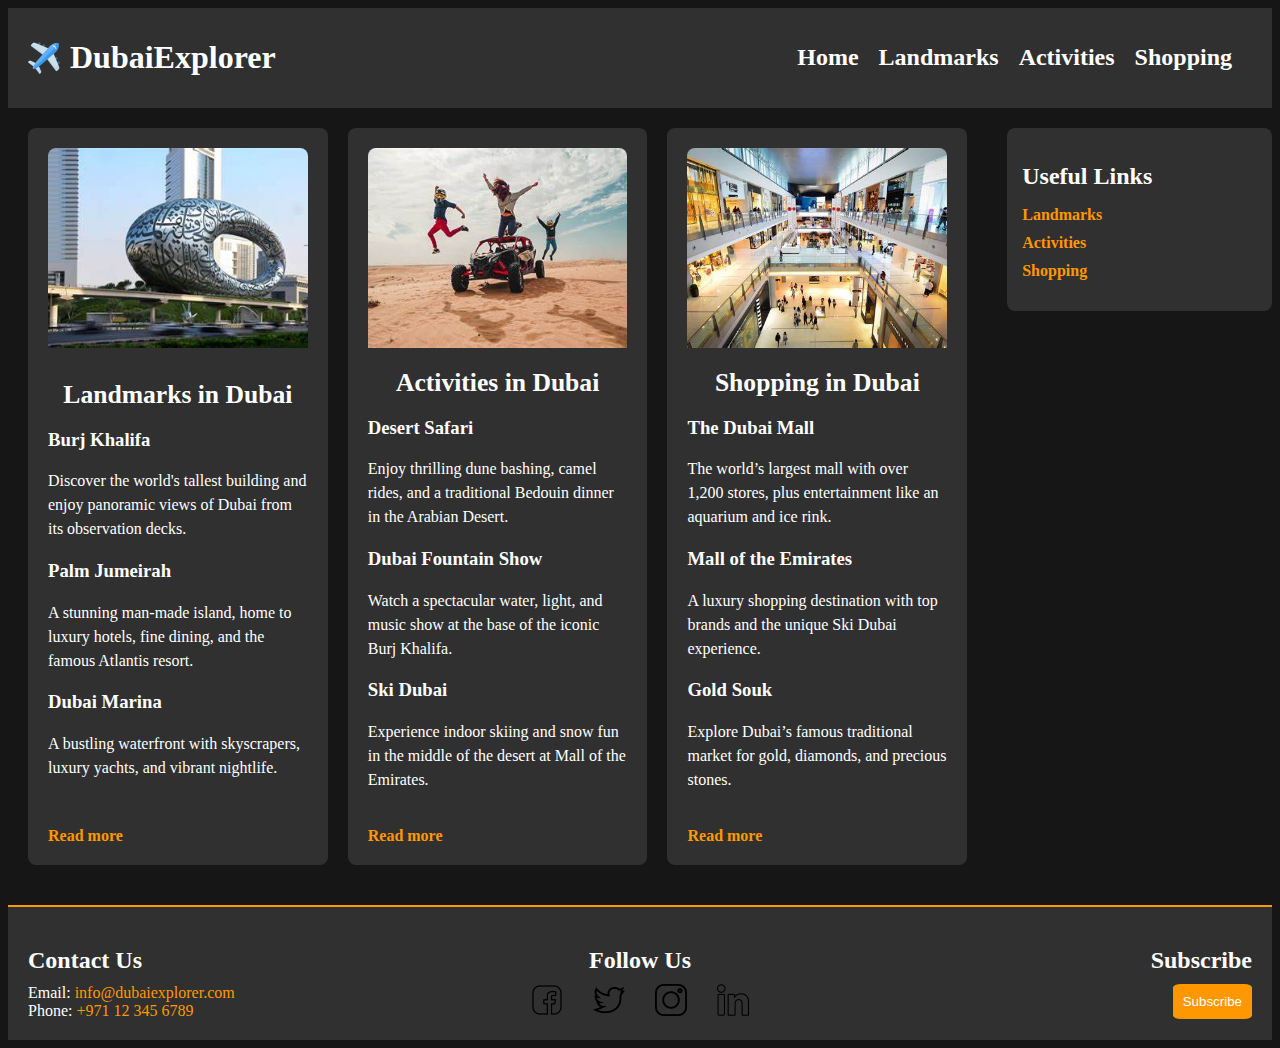
<file: index.html>
<!DOCTYPE html>
<html lang="en">
<head>
    <meta charset="UTF-8">
    <meta name="viewport" content="width=device-width, initial-scale=1.0">
    <title>Places to Go in Dubai</title>
    <link rel="stylesheet" href="./assets/CSS/style.css">
</head>
<body>
    <!-- Header -->
    <header>
        <div class="logo">
            <img src="./assets/images/plane.png" alt="Logo" />
            <h1>DubaiExplorer</h1>
        </div>
        <nav>
            <ul>
                <li><a href="index.html">Home</a></li>
                <li><a href="landmarks.html">Landmarks</a></li>
                <li><a href="activities.html">Activities</a></li>
                <li><a href="shopping.html">Shopping</a></li>
            </ul>
        </nav>
    </header>
    <main class="main-content">
        <section class="cards">
            <div class="card">
                <img src="./assets/images/landmark_background.jpg" alt="Image 1" />
                <section class="landmarks">
                    <h2>Landmarks in Dubai</h2>
                    <ul>
                        <li>
                            <h3>Burj Khalifa</h3>
                            <p>Discover the world's tallest building and enjoy panoramic views of Dubai from its observation decks.</p>
                        </li>
                        <li>
                            <h3>Palm Jumeirah</h3>
                            <p>A stunning man-made island, home to luxury hotels, fine dining, and the famous Atlantis resort.</p>
                        </li>
                        <li>
                            <h3>Dubai Marina</h3>
                            <p>A bustling waterfront with skyscrapers, luxury yachts, and vibrant nightlife.</p>
                        </li>
                    </ul>
                </section>
                <a href="landmarks.html">Read more</a>
            </div>
            <div class="card">
                <img src="./assets/images/activities_background.jpg" alt="Image 2" />
                <section class="activities">
                    <h2>Activities in Dubai</h2>
                    <ul>
                        <li>
                            <h3>Desert Safari</h3>
                            <p>Enjoy thrilling dune bashing, camel rides, and a traditional Bedouin dinner in the Arabian Desert.</p>
                        </li>
                        <li>
                            <h3>Dubai Fountain Show</h3>
                            <p>Watch a spectacular water, light, and music show at the base of the iconic Burj Khalifa.</p>
                        </li>
                        <li>
                            <h3>Ski Dubai</h3>
                            <p>Experience indoor skiing and snow fun in the middle of the desert at Mall of the Emirates.</p>
                        </li>
                    </ul>
                </section>
                <a href="activities.html">Read more</a>
            </div>
            <div class="card">
                <img src="./assets/images/shopping_background.jpg" alt="Image 3" />
                <section class="shopping">
                    <h2>Shopping in Dubai</h2>
                    <ul>
                        <li>
                            <h3>The Dubai Mall</h3>
                            <p>The world’s largest mall with over 1,200 stores, plus entertainment like an aquarium and ice rink.</p>
                        </li>
                        <li>
                            <h3>Mall of the Emirates</h3>
                            <p>A luxury shopping destination with top brands and the unique Ski Dubai experience.</p>
                        </li>
                        <li>
                            <h3>Gold Souk</h3>
                            <p>Explore Dubai’s famous traditional market for gold, diamonds, and precious stones.</p>
                        </li>
                    </ul>
                </section>
                <a href="shopping.html">Read more</a>
            </div>
        </section>
    
        <aside class="sidebar">
            <h2>Useful Links</h2>
            <ul>
                <li><a href="https://www.destguides.com/united-arab-emirates/dubai/dubai/famous-landmarks-dubai">Landmarks</a></li>
                <li><a href="https://www.viator.com/Dubai-tourism/d828-r3785125036-s42124283?m=33953&supag=3785125036&supsc=kwd-19618142972&supai=77378268630104&supdv=c&supnt=nt:o&suplp=154645&supli=154645&supti=kwd-19618142972&tsem=true&supci=kwd-19618142972&supkw=activities%20in%20dubai&msclkid=a63c5022f3021ccf24433724e0fdb493">Activities</a></li>
                <li><a href="https://www.tripadvisor.com/Attractions-g295424-Activities-c26-Dubai_Emirate_of_Dubai.html">Shopping</a></li>
            </ul>
        </aside>
    </main>         
    <footer class="footer">
        <div class="footer-section contact-us">
            <h2>Contact Us</h2>
            <p>Email: <a href="mailto:info@dubaiexplorer.com">info@dubaiexplorer.com</a></p>
            <p>Phone: <a href="tel:+971123456789">+971 12 345 6789</a></p>
        </div>
        <div class="footer-section social-media">
            <h2>Follow Us</h2>
            <ul>
                <li><a href="#" aria-label="Facebook"><img src="./assets/images/facebook.png" alt="Facebook" /></a></li>
                <li><a href="#" aria-label="Twitter"><img src="./assets/images/twitter.png" alt="Twitter" /></a></li>
                <li><a href="#" aria-label="Instagram"><img src="./assets/images/instagram.png" alt="Instagram" /></a></li>
                <li><a href="#" aria-label="LinkedIn"><img src="./assets/images/linkedin.png" alt="LinkedIn" /></a></li>
            </ul>
        </div>
        <div class="footer-section subscribe">
            <h2>Subscribe</h2>
            <form>  
                <button type="submit">Subscribe</button>
            </form>
        </div>
    </footer>
</body>
</html>
</file>
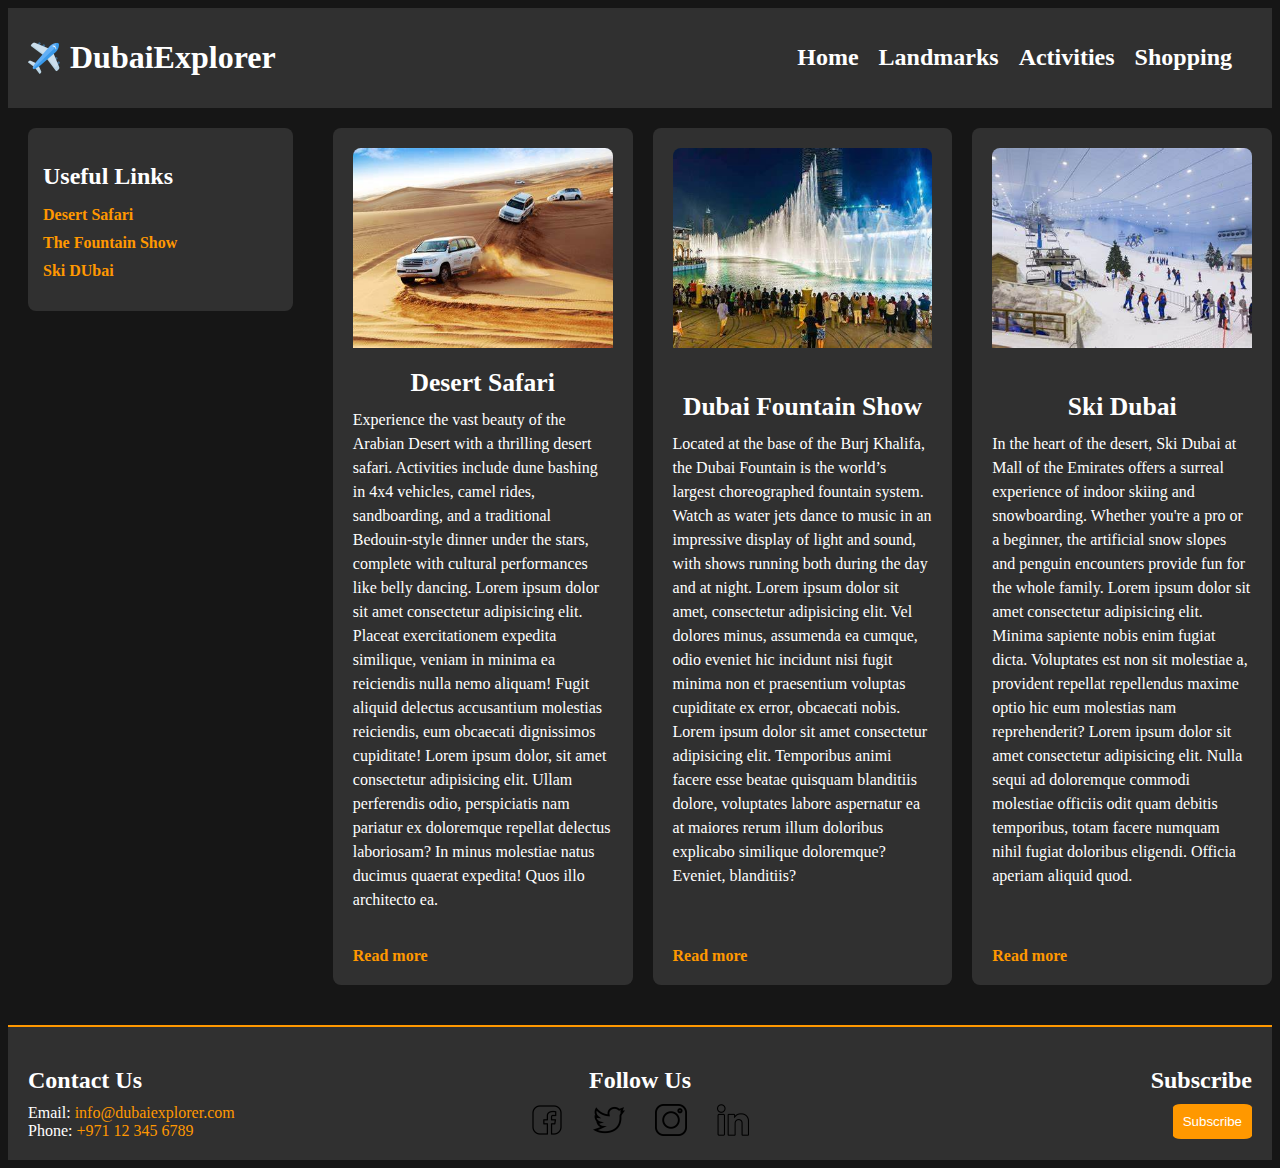
<file: activities.html>
<!DOCTYPE html>
<html lang="en">
<head>
    <meta charset="UTF-8">
    <meta name="viewport" content="width=device-width, initial-scale=1.0">
    <title>Places to Go in Dubai</title>
    <link rel="stylesheet" href="./assets/CSS/style.css">
</head>
<body>
    <!-- Header -->
    <header>
        <div class="logo">
            <img src="./assets/images/plane.png" alt="Logo" />
            <h1>DubaiExplorer</h1>
        </div>
        <nav>
            <ul>
                <li><a href="index.html">Home</a></li>
                <li><a href="landmarks.html">Landmarks</a></li>
                <li><a href="activities.html">Activities</a></li>
                <li><a href="shopping.html">Shopping</a></li>
            </ul>
        </nav>
    </header>
    <main class="main-content">
        <aside class="sidebar">
            <h2>Useful Links</h2>
            <ul>
                <li><a href="https://www.viator.com/Dubai-tourism/d828-r2068226136-s42124283?m=33953&supag=2068226136&supsc=kwd-19326568006:aud-806379951&supai=77103449956827&supdv=c&supnt=nt:o&suplp=154645&supli=154645&supti=kwd-19326568006:aud-806379951&tsem=true&supci=kwd-19326568006:aud-806379951&supkw=desert%20safari%20dubai&msclkid=99d6325cac5d16e2367f555aba34ccfe">Desert Safari</a></li>
                <li><a href="https://www.tripadvisor.com/Attraction_Products-g295424-d1936354-The_Dubai_Fountain-Dubai_Emirate_of_Dubai.html">The Fountain Show</a></li>
                <li><a href="https://www.getyourguide.com/-l3323/-tc123/?cmp=bing&ad_id=77928091719096&adgroup_id=1246846835620596&bid_match_type=bb&campaign_id=710107413&device=c&feed_item_id=&keyword=location_id%3D3323&loc_interest_ms=154645&loc_physical_ms=154645&match_type=b&msclkid=3d8ea97b347817958267ce7d21186adb&network=o&partner_id=CD951&target_id=dat-2329727700578911:aud-806259112&utm_adgroup=lc%3D3323%3Aski%20dubai%7Cfn%3Df1%7Cagt%3Ddsa&utm_campaign=dc%3D56%3Aae%7Clc%3D3323%3Aski%20dubai%7Cct%3Dcore%7Cln%3D29%3Aen%7Ctc%3Dall&utm_keyword=location_id%3D3323&utm_medium=paid_search&utm_query=ski%20dubai&utm_source=bing">Ski DUbai</a></li>
            </ul>
        </aside>
        <section class="cards">
            <div class="card">
                <img src="./assets/images/safari.jpg" alt="Image 1" />
                <section class="landmarks">
                    <h2>Desert Safari</h2>
                    <ul>
                        <li>
                            <p>Experience the vast beauty of the Arabian Desert with a thrilling desert safari. Activities include dune bashing in 4x4 vehicles, camel rides, sandboarding, and a traditional Bedouin-style dinner under the stars, complete with cultural performances like belly dancing.
                                Lorem ipsum dolor sit amet consectetur adipisicing elit. Placeat exercitationem expedita similique, veniam in minima ea reiciendis nulla nemo aliquam! Fugit aliquid delectus accusantium molestias reiciendis, eum obcaecati dignissimos cupiditate!
                                Lorem ipsum dolor, sit amet consectetur adipisicing elit. Ullam perferendis odio, perspiciatis nam pariatur ex doloremque repellat delectus laboriosam? In minus molestiae natus ducimus quaerat expedita! Quos illo architecto ea.
                            </p>
                        </li>
                    </ul>
                </section>
                <a href="https://www.viator.com/Dubai-tourism/d828-r2068226136-s42124283?m=33953&supag=2068226136&supsc=kwd-19326568006:aud-806379951&supai=77103449956827&supdv=c&supnt=nt:o&suplp=154645&supli=154645&supti=kwd-19326568006:aud-806379951&tsem=true&supci=kwd-19326568006:aud-806379951&supkw=desert%20safari%20dubai&msclkid=99d6325cac5d16e2367f555aba34ccfe">Read more</a>
            </div>
            <div class="card">
                <img src="./assets/images/fountain_show.jpg" alt="Image 2" />
                <section class="activities">
                    <h2>Dubai Fountain Show</h2>
                    <ul>
                        <li>
                            <p>Located at the base of the Burj Khalifa, the Dubai Fountain is the world’s largest choreographed fountain system. Watch as water jets dance to music in an impressive display of light and sound, with shows running both during the day and at night.
                                Lorem ipsum dolor sit amet, consectetur adipisicing elit. Vel dolores minus, assumenda ea cumque, odio eveniet hic incidunt nisi fugit minima non et praesentium voluptas cupiditate ex error, obcaecati nobis.
                                Lorem ipsum dolor sit amet consectetur adipisicing elit. Temporibus animi facere esse beatae quisquam blanditiis dolore, voluptates labore aspernatur ea at maiores rerum illum doloribus explicabo similique doloremque? Eveniet, blanditiis?
                            </p>
                        </li>
                    </ul>
                </section>
                <a href="https://www.tripadvisor.com/Attraction_Products-g295424-d1936354-The_Dubai_Fountain-Dubai_Emirate_of_Dubai.html">Read more</a>
            </div>
            <div class="card">
                <img src="./assets/images/ski_dubai.jpg" alt="Image 3" />
                <section class="shopping">
                    <h2>Ski Dubai</h2>
                    <ul>
                        <li>
                            <p>In the heart of the desert, Ski Dubai at Mall of the Emirates offers a surreal experience of indoor skiing and snowboarding. Whether you're a pro or a beginner, the artificial snow slopes and penguin encounters provide fun for the whole family. 
                                Lorem ipsum dolor sit amet consectetur adipisicing elit. Minima sapiente nobis enim fugiat dicta. Voluptates est non sit molestiae a, provident repellat repellendus maxime optio hic eum molestias nam reprehenderit?
                                Lorem ipsum dolor sit amet consectetur adipisicing elit. Nulla sequi ad doloremque commodi molestiae officiis odit quam debitis temporibus, totam facere numquam nihil fugiat doloribus eligendi. Officia aperiam aliquid quod.
                            </p>
                        </li>
                    </ul>
                </section>
                <a href="https://www.getyourguide.com/-l3323/-tc123/?cmp=bing&ad_id=77928091719096&adgroup_id=1246846835620596&bid_match_type=bb&campaign_id=710107413&device=c&feed_item_id=&keyword=location_id%3D3323&loc_interest_ms=154645&loc_physical_ms=154645&match_type=b&msclkid=3d8ea97b347817958267ce7d21186adb&network=o&partner_id=CD951&target_id=dat-2329727700578911:aud-806259112&utm_adgroup=lc%3D3323%3Aski%20dubai%7Cfn%3Df1%7Cagt%3Ddsa&utm_campaign=dc%3D56%3Aae%7Clc%3D3323%3Aski%20dubai%7Cct%3Dcore%7Cln%3D29%3Aen%7Ctc%3Dall&utm_keyword=location_id%3D3323&utm_medium=paid_search&utm_query=ski%20dubai&utm_source=bing">Read more</a>
            </div>
        </section>      
    </main>         
    <footer class="footer">
        <div class="footer-section contact-us">
            <h2>Contact Us</h2>
            <p>Email: <a href="mailto:info@dubaiexplorer.com">info@dubaiexplorer.com</a></p>
            <p>Phone: <a href="tel:+971123456789">+971 12 345 6789</a></p>
        </div>
        <div class="footer-section social-media">
            <h2>Follow Us</h2>
            <ul>
                <li><a href="#" aria-label="Facebook"><img src="./assets/images/facebook.png" alt="Facebook" /></a></li>
                <li><a href="#" aria-label="Twitter"><img src="./assets/images/twitter.png" alt="Twitter" /></a></li>
                <li><a href="#" aria-label="Instagram"><img src="./assets/images/instagram.png" alt="Instagram" /></a></li>
                <li><a href="#" aria-label="LinkedIn"><img src="./assets/images/linkedin.png" alt="LinkedIn" /></a></li>
            </ul>
        </div>
        <div class="footer-section subscribe">
            <h2>Subscribe</h2>
            <form>  
                <button type="submit">Subscribe</button>
            </form>
        </div>
    </footer>
</body>
</html>
</file>
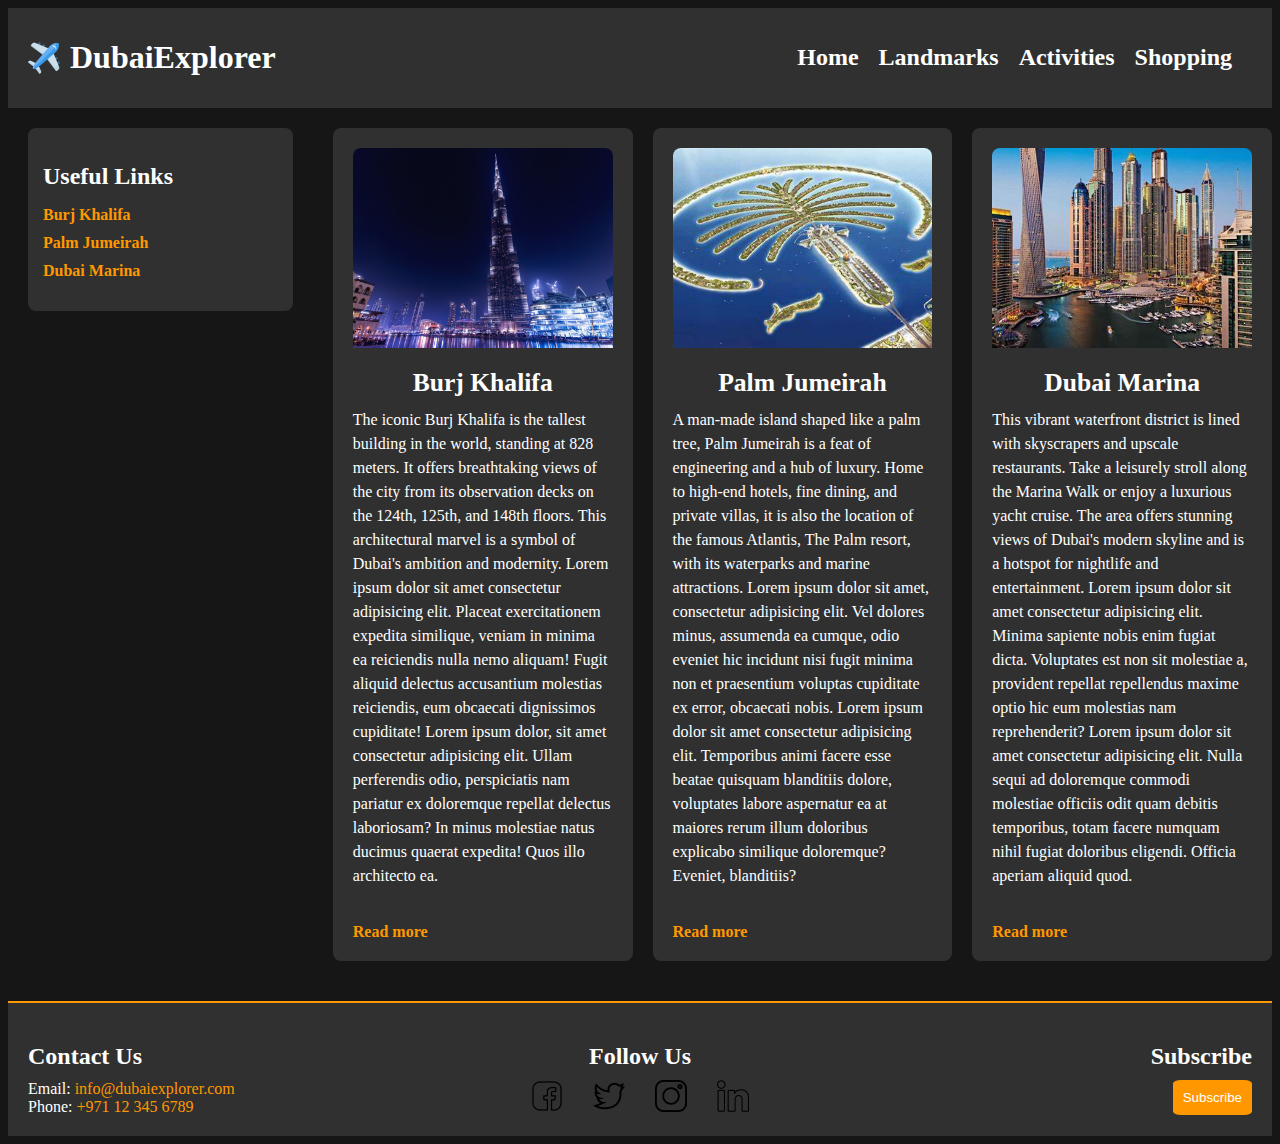
<file: landmarks.html>
<!DOCTYPE html>
<html lang="en">
<head>
    <meta charset="UTF-8">
    <meta name="viewport" content="width=device-width, initial-scale=1.0">
    <title>Places to Go in Dubai</title>
    <link rel="stylesheet" href="./assets/CSS/style.css">
</head>
<body>
    <!-- Header -->
    <header>
        <div class="logo">
            <img src="./assets/images/plane.png" alt="Logo" />
            <h1>DubaiExplorer</h1>
        </div>
        <nav>
            <ul>
                <li><a href="index.html">Home</a></li>
                <li><a href="landmarks.html">Landmarks</a></li>
                <li><a href="activities.html">Activities</a></li>
                <li><a href="shopping.html">Shopping</a></li>
            </ul>
        </nav>
    </header>
    <main class="main-content">
        <aside class="sidebar">
            <h2>Useful Links</h2>
            <ul>
                <li><a href="https://www.burjkhalifa.ae/en/index.aspx">Burj Khalifa</a></li>
                <li><a href="https://www.visitdubai.com/en/places-to-visit/palm-jumeirah-2">Palm Jumeirah</a></li>
                <li><a href="https://www.viator.com/Dubai-attractions/Dubai-Marina/d828-a18825?mcid=33953&tsem=true&supci=-1126805896&supag=1238050171908652&supsc=kwd-77378198832728:aud-806379951&supai=77378268630448&supdv=c&supnt=o&supkw=dubai%20marina&supti=kwd-77378198832728:aud-806379951&suplp=154645&supli=154645&m=33953&supag=1238050171908652&supsc=kwd-77378198832728:aud-806379951&supai=77378268630448&supdv=c&supnt=nt:o&suplp=154645&supli=154645&supti=kwd-77378198832728:aud-806379951&tsem=true&supci=kwd-77378198832728:aud-806379951&supkw=dubai%20marina&msclkid=8007f6355a8a188d27be91334e4a5eaf">Dubai Marina</a></li>
            </ul>
        </aside>
        <section class="cards">
            <div class="card">
                <img src="./assets/images/burj_khalifa.jpg" alt="Image 1" />
                <section class="landmarks">
                    <h2>Burj Khalifa</h2>
                    <ul>
                        <li>
                            <p>The iconic Burj Khalifa is the tallest building in the world, standing at 828 meters. It offers breathtaking views of the city from its observation decks on the 124th, 125th, and 148th floors. This architectural marvel is a symbol of Dubai's ambition and modernity.
                                Lorem ipsum dolor sit amet consectetur adipisicing elit. Placeat exercitationem expedita similique, veniam in minima ea reiciendis nulla nemo aliquam! Fugit aliquid delectus accusantium molestias reiciendis, eum obcaecati dignissimos cupiditate!
                                Lorem ipsum dolor, sit amet consectetur adipisicing elit. Ullam perferendis odio, perspiciatis nam pariatur ex doloremque repellat delectus laboriosam? In minus molestiae natus ducimus quaerat expedita! Quos illo architecto ea.
                            </p>
                        </li>
                    </ul>
                </section>
                <a href="https://www.burjkhalifa.ae/en/index.aspx">Read more</a>
            </div>
            <div class="card">
                <img src="./assets/images/palm_jumeirah.jpg" alt="Image 2" />
                <section class="activities">
                    <h2>Palm Jumeirah</h2>
                    <ul>
                        <li>
                            <p>A man-made island shaped like a palm tree, Palm Jumeirah is a feat of engineering and a hub of luxury. Home to high-end hotels, fine dining, and private villas, it is also the location of the famous Atlantis, The Palm resort, with its waterparks and marine attractions.
                                Lorem ipsum dolor sit amet, consectetur adipisicing elit. Vel dolores minus, assumenda ea cumque, odio eveniet hic incidunt nisi fugit minima non et praesentium voluptas cupiditate ex error, obcaecati nobis.
                                Lorem ipsum dolor sit amet consectetur adipisicing elit. Temporibus animi facere esse beatae quisquam blanditiis dolore, voluptates labore aspernatur ea at maiores rerum illum doloribus explicabo similique doloremque? Eveniet, blanditiis?
                            </p>
                        </li>
                    </ul>
                </section>
                <a href="https://www.visitdubai.com/en/places-to-visit/palm-jumeirah-2">Read more</a>
            </div>
            <div class="card">
                <img src="./assets/images/dubai_marina.jpg" alt="Image 3" />
                <section class="shopping">
                    <h2>Dubai Marina</h2>
                    <ul>
                        <li>
                            <p>This vibrant waterfront district is lined with skyscrapers and upscale restaurants. Take a leisurely stroll along the Marina Walk or enjoy a luxurious yacht cruise. The area offers stunning views of Dubai's modern skyline and is a hotspot for nightlife and entertainment.
                                Lorem ipsum dolor sit amet consectetur adipisicing elit. Minima sapiente nobis enim fugiat dicta. Voluptates est non sit molestiae a, provident repellat repellendus maxime optio hic eum molestias nam reprehenderit?
                                Lorem ipsum dolor sit amet consectetur adipisicing elit. Nulla sequi ad doloremque commodi molestiae officiis odit quam debitis temporibus, totam facere numquam nihil fugiat doloribus eligendi. Officia aperiam aliquid quod.
                            </p>
                        </li>
                    </ul>
                </section>
                <a href="https://www.viator.com/Dubai-attractions/Dubai-Marina/d828-a18825?mcid=33953&tsem=true&supci=-1126805896&supag=1238050171908652&supsc=kwd-77378198832728:aud-806379951&supai=77378268630448&supdv=c&supnt=o&supkw=dubai%20marina&supti=kwd-77378198832728:aud-806379951&suplp=154645&supli=154645&m=33953&supag=1238050171908652&supsc=kwd-77378198832728:aud-806379951&supai=77378268630448&supdv=c&supnt=nt:o&suplp=154645&supli=154645&supti=kwd-77378198832728:aud-806379951&tsem=true&supci=kwd-77378198832728:aud-806379951&supkw=dubai%20marina&msclkid=8007f6355a8a188d27be91334e4a5eaf">Read more</a>
            </div>
        </section>      
    </main>         
    <footer class="footer">
        <div class="footer-section contact-us">
            <h2>Contact Us</h2>
            <p>Email: <a href="mailto:info@dubaiexplorer.com">info@dubaiexplorer.com</a></p>
            <p>Phone: <a href="tel:+971123456789">+971 12 345 6789</a></p>
        </div>
        <div class="footer-section social-media">
            <h2>Follow Us</h2>
            <ul>
                <li><a href="#" aria-label="Facebook"><img src="./assets/images/facebook.png" alt="Facebook" /></a></li>
                <li><a href="#" aria-label="Twitter"><img src="./assets/images/twitter.png" alt="Twitter" /></a></li>
                <li><a href="#" aria-label="Instagram"><img src="./assets/images/instagram.png" alt="Instagram" /></a></li>
                <li><a href="#" aria-label="LinkedIn"><img src="./assets/images/linkedin.png" alt="LinkedIn" /></a></li>
            </ul>
        </div>
        <div class="footer-section subscribe">
            <h2>Subscribe</h2>
            <form>  
                <button type="submit">Subscribe</button>
            </form>
        </div>
    </footer>
</body>
</html>
</file>
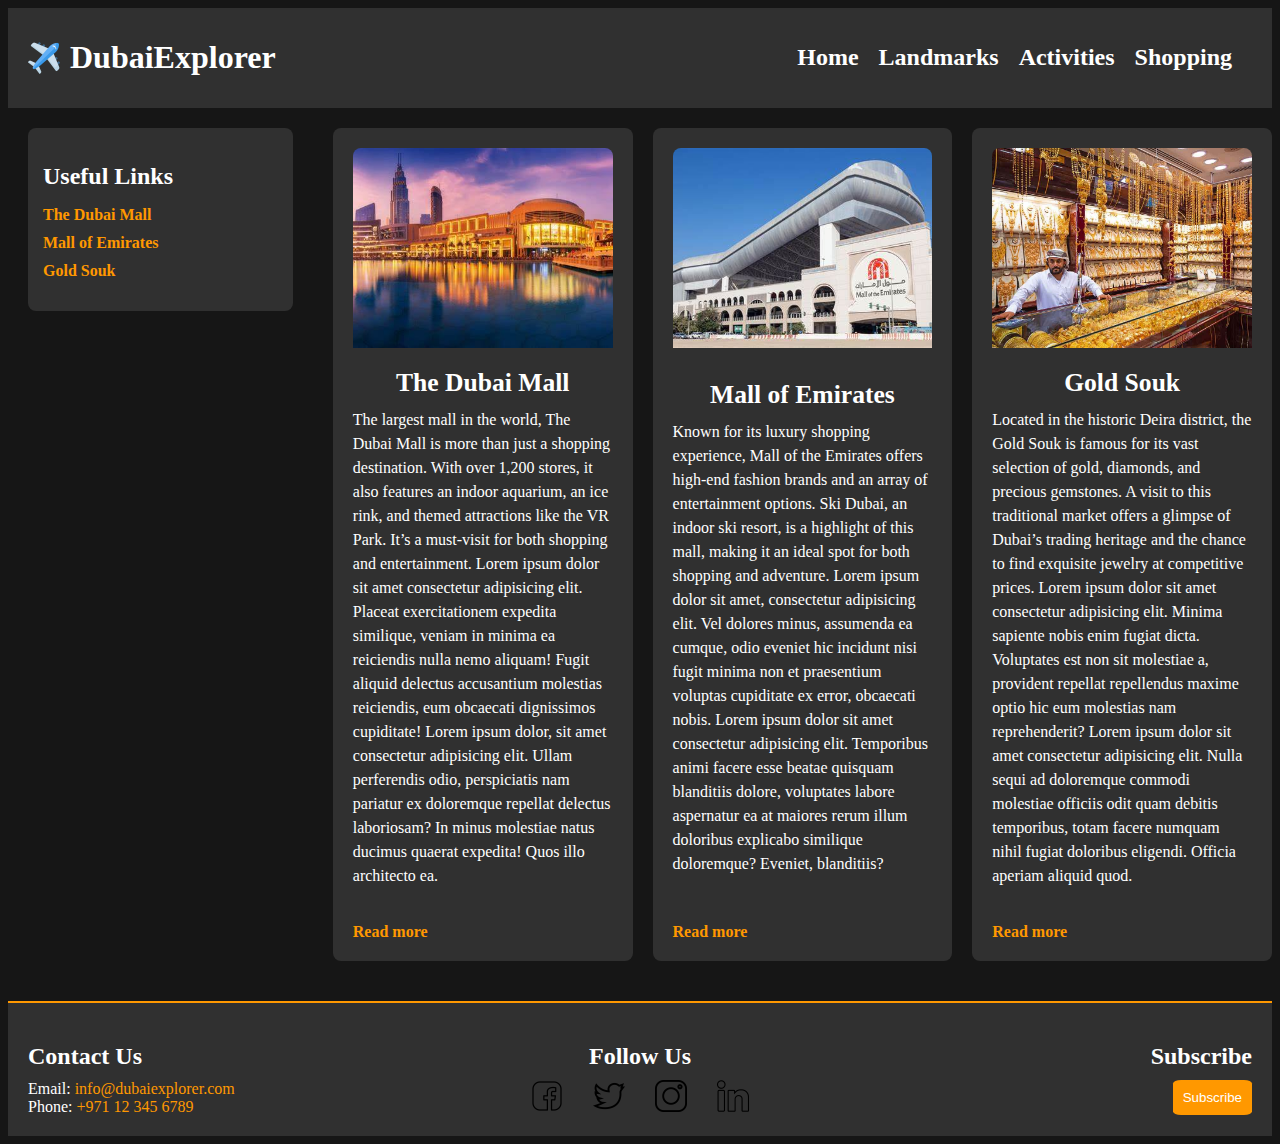
<file: shopping.html>
<!DOCTYPE html>
<html lang="en">
<head>
    <meta charset="UTF-8">
    <meta name="viewport" content="width=device-width, initial-scale=1.0">
    <title>Places to Go in Dubai</title>
    <link rel="stylesheet" href="./assets/CSS/style.css">
</head>
<body>
    <!-- Header -->
    <header>
        <div class="logo">
            <img src="./assets/images/plane.png" alt="Logo" />
            <h1>DubaiExplorer</h1>
        </div>
        <nav>
            <ul>
                <li><a href="index.html">Home</a></li>
                <li><a href="landmarks.html">Landmarks</a></li>
                <li><a href="activities.html">Activities</a></li>
                <li><a href="shopping.html">Shopping</a></li>
            </ul>
        </nav>
    </header>
    <main class="main-content">
        <aside class="sidebar">
            <h2>Useful Links</h2>
            <ul>
                <li><a href="https://thedubaimall.com/">The Dubai Mall</a></li>
                <li><a href="https://www.malloftheemirates.com/en">Mall of Emirates</a></li>
                <li><a href="https://www.tripadvisor.com/Attraction_Products-g295424-d546486-Dubai_Gold_Souk-Dubai_Emirate_of_Dubai.html">Gold Souk</a></li>
            </ul>
        </aside>
        <section class="cards">
            <div class="card">
                <img src="./assets/images/dubai_mall.jpg" alt="Image 1" />
                <section class="landmarks">
                    <h2>The Dubai Mall</h2>
                    <ul>
                        <li>
                            <p>The largest mall in the world, The Dubai Mall is more than just a shopping destination. With over 1,200 stores, it also features an indoor aquarium, an ice rink, and themed attractions like the VR Park. It’s a must-visit for both shopping and entertainment.                                
                                Lorem ipsum dolor sit amet consectetur adipisicing elit. Placeat exercitationem expedita similique, veniam in minima ea reiciendis nulla nemo aliquam! Fugit aliquid delectus accusantium molestias reiciendis, eum obcaecati dignissimos cupiditate!
                                Lorem ipsum dolor, sit amet consectetur adipisicing elit. Ullam perferendis odio, perspiciatis nam pariatur ex doloremque repellat delectus laboriosam? In minus molestiae natus ducimus quaerat expedita! Quos illo architecto ea.
                            </p>
                        </li>
                    </ul>
                </section>
                <a href="https://thedubaimall.com/">Read more</a>
            </div>
            <div class="card">
                <img src="./assets/images/mall_of_emirates.jpg" alt="Image 2" />
                <section class="activities">
                    <h2>Mall of Emirates</h2>
                    <ul>
                        <li>
                            <p>Known for its luxury shopping experience, Mall of the Emirates offers high-end fashion brands and an array of entertainment options. Ski Dubai, an indoor ski resort, is a highlight of this mall, making it an ideal spot for both shopping and adventure.
                                Lorem ipsum dolor sit amet, consectetur adipisicing elit. Vel dolores minus, assumenda ea cumque, odio eveniet hic incidunt nisi fugit minima non et praesentium voluptas cupiditate ex error, obcaecati nobis.
                                Lorem ipsum dolor sit amet consectetur adipisicing elit. Temporibus animi facere esse beatae quisquam blanditiis dolore, voluptates labore aspernatur ea at maiores rerum illum doloribus explicabo similique doloremque? Eveniet, blanditiis?
                            </p>
                        </li>
                    </ul>
                </section>
                <a href="https://www.malloftheemirates.com/en">Read more</a>
            </div>
            <div class="card">
                <img src="./assets/images/gold_souk.jpg" alt="Image 3" />
                <section class="shopping">
                    <h2>Gold Souk</h2>
                    <ul>
                        <li>
                            <p>Located in the historic Deira district, the Gold Souk is famous for its vast selection of gold, diamonds, and precious gemstones. A visit to this traditional market offers a glimpse of Dubai’s trading heritage and the chance to find exquisite jewelry at competitive prices.
                                 Lorem ipsum dolor sit amet consectetur adipisicing elit. Minima sapiente nobis enim fugiat dicta. Voluptates est non sit molestiae a, provident repellat repellendus maxime optio hic eum molestias nam reprehenderit?
                                Lorem ipsum dolor sit amet consectetur adipisicing elit. Nulla sequi ad doloremque commodi molestiae officiis odit quam debitis temporibus, totam facere numquam nihil fugiat doloribus eligendi. Officia aperiam aliquid quod.
                            </p>
                        </li>
                    </ul>
                </section>
                <a href="https://www.tripadvisor.com/Attraction_Products-g295424-d546486-Dubai_Gold_Souk-Dubai_Emirate_of_Dubai.html">Read more</a>
            </div>
        </section>      
    </main>         
    <footer class="footer">
        <div class="footer-section contact-us">
            <h2>Contact Us</h2>
            <p>Email: <a href="mailto:info@dubaiexplorer.com">info@dubaiexplorer.com</a></p>
            <p>Phone: <a href="tel:+971123456789">+971 12 345 6789</a></p>
        </div>
        <div class="footer-section social-media">
            <h2>Follow Us</h2>
            <ul>
                <li><a href="#" aria-label="Facebook"><img src="./assets/images/facebook.png" alt="Facebook" /></a></li>
                <li><a href="#" aria-label="Twitter"><img src="./assets/images/twitter.png" alt="Twitter" /></a></li>
                <li><a href="#" aria-label="Instagram"><img src="./assets/images/instagram.png" alt="Instagram" /></a></li>
                <li><a href="#" aria-label="LinkedIn"><img src="./assets/images/linkedin.png" alt="LinkedIn" /></a></li>
            </ul>
        </div>
        <div class="footer-section subscribe">
            <h2>Subscribe</h2>
            <form>  
                <button type="submit">Subscribe</button>
            </form>
        </div>
    </footer>
</body>
</html>
</file>
<file: assets/CSS/style.css>
body{
    background-color: #161616;
}

header {
    display: flex;
    justify-content: space-between;
    align-items: center;
    background-color: #303030;
    padding: 10px 20px;
}

.logo {
    display: flex;
    align-items: center;
    order: 1; /* This moves the logo to the left */
}

.logo img {
    margin-right: 10px;
    height: 32px;
}
.logo h1{
    color: white;
}

nav {
    order: 2; /* This moves the navigation to the right */
    font-size: x-large;
}

nav ul {
    list-style-type: none;
    margin: 0;
    padding: 0;
    display: flex;
}

nav ul li {
    margin-right: 20px;
}

nav ul li a {
    color: white;
    text-decoration: none;
    font-weight: bold;
}

nav ul li a:hover {
    text-decoration: underline;
}

.main-content {
    display: flex;
    justify-content: space-between;
    padding: 20px;
    padding-right: 0px;
    gap: 40px;
    align-items: flex-start;
}

/* Card container styles */
.cards {
    display: flex;
    justify-content: space-between;
    gap: 20px;
    width: 100%; /* Full width for cards */
}

.card {
    background-color: #303030;
    color: white;
    border-radius: 8px;
    width: 30%; /* Each card takes up 30% of the container */
    margin-bottom: 20px;
    padding: 20px;
    text-align: left; /* Align text to the left */
    display: flex;
    flex-direction: column;
    justify-content: space-between;
}

.card img {
    width: 100%; /* Full width of the card */
    height: 200px; /* Set a fixed height for all images */
    object-fit: cover; /* Ensure images cover the area without stretching */
    border-radius: 8px 8px 0 0; /* Maintain rounded corners at the top */
}


.card h2 {
    margin: 20px 0 10px 0;
    font-size: 1.6em;
    text-align: center;
}

.card ul {
    padding: 0;
    margin: 10px 0;
    list-style-type: none; /* Remove bullets from the list */
}

.card ul li {
    margin-bottom: 15px;
    text-align: left;
}

.card p {
    margin: 5px 0;
    font-size: 1em;
    line-height: 1.5em;
}

.card a {
    color: #ff9800;
    text-decoration: none;
    font-weight: bold;
    margin-top: auto; /* Ensure link stays at the bottom */
    display: inline-block;
    margin-top: 20px;
}

.card a:hover {
    text-decoration: underline;
}

/* Sidebar styles (if present) */
.sidebar {
    background-color: #303030;
    color: white;
    width: 25%; /* Sidebar takes 25% width */
    padding: 15px;
    border-radius: 8px;
}

.sidebar h2 {
    font-size: 1.5em;
    margin-bottom: 10px;
}

.sidebar ul {
    list-style-type: none;
    padding: 0;
}

.sidebar ul li {
    margin-bottom: 10px;
}

.sidebar ul li a {
    color: #ff9800;
    text-decoration: none;
    font-weight: bold;
}

.sidebar ul li a:hover {
    text-decoration: underline;
}

.footer {
    background-color: #303030;
    color: white;
    display: flex;
    justify-content: space-between;
    padding: 20px;
    border-top: 2px solid #ff9800; /* Optional: top border for separation */
}

.footer-section {
    flex: 1; /* Allow each section to grow equally */
    display: flex;
    flex-direction: column; /* Stack elements vertically */
}

.contact-us {
    align-items: flex-start; /* Align text to the start for Contact Us */
}

.social-media {
    align-items: center; /* Center social media icons */
}

.subscribe {
    align-items: flex-end; /* Align subscribe form to the end */
}

.footer-section h2 {
    margin-bottom: 10px;
    font-size: 1.5em;
}

.contact-us a {
    color: #ff9800;
    text-decoration: none;
}

.contact-us a:hover {
    text-decoration: underline;
}

.footer-section p,
.footer-section ul {
    margin: 0;
    padding: 0;
}

.footer-section ul {
    list-style-type: none;
    display: flex;
    justify-content: center; /* Center social media icons */
    gap: 30px;
}

.footer-section ul li img {
    width: 32px; /* Adjust icon size */
    height: auto;
}

.footer-section form {
    display: flex;
    flex-direction: row;
    justify-content: flex-end; /* Align button to the right */
}

.footer-section input[type="email"] {
    padding: 10px;
    margin-right: 10px; /* Space between input and button */
    border: none;
    border-radius: 5px;
}

.footer-section button {
    padding: 10px;
    background-color: #ff9800;
    color: white;
    border: none;
    border-radius: 10%;
    cursor: pointer;
}

.footer-section button:hover {
    background-color: #e68a00; /* Darken button on hover */
}
</file>
